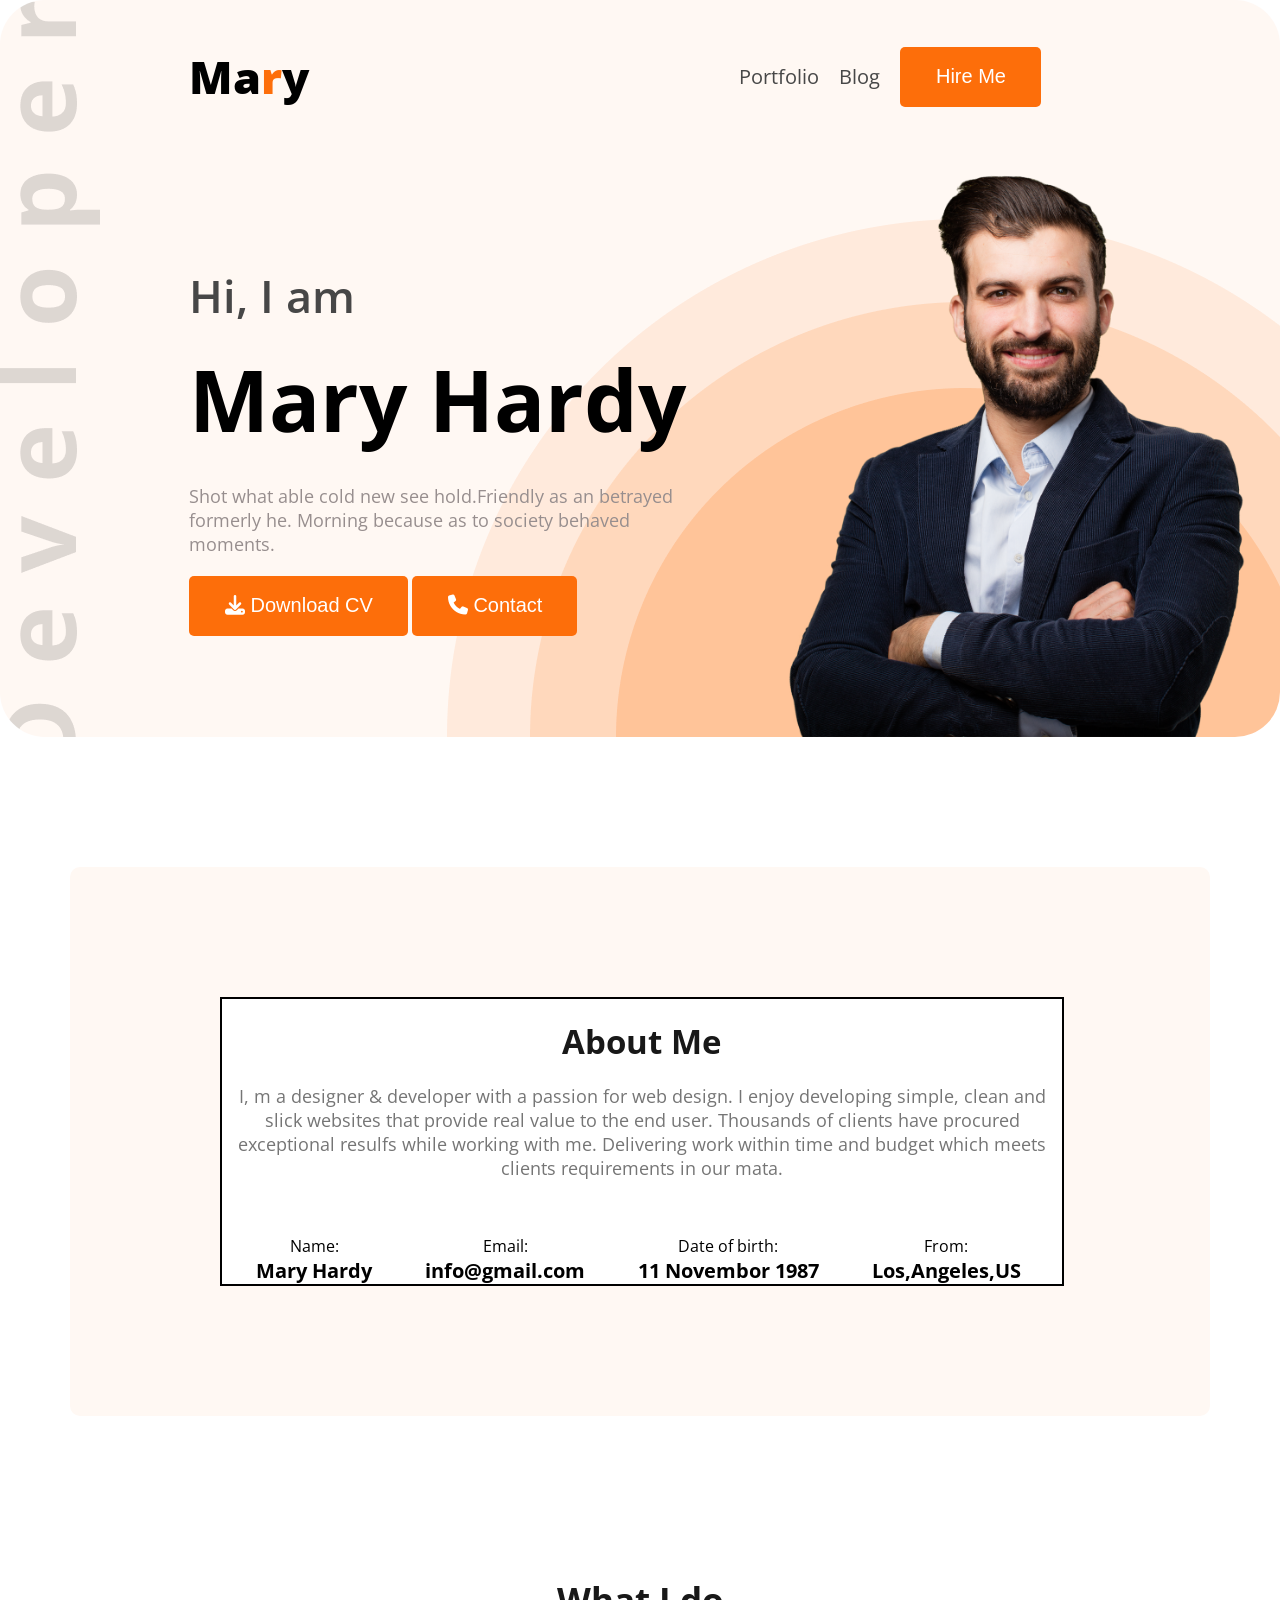
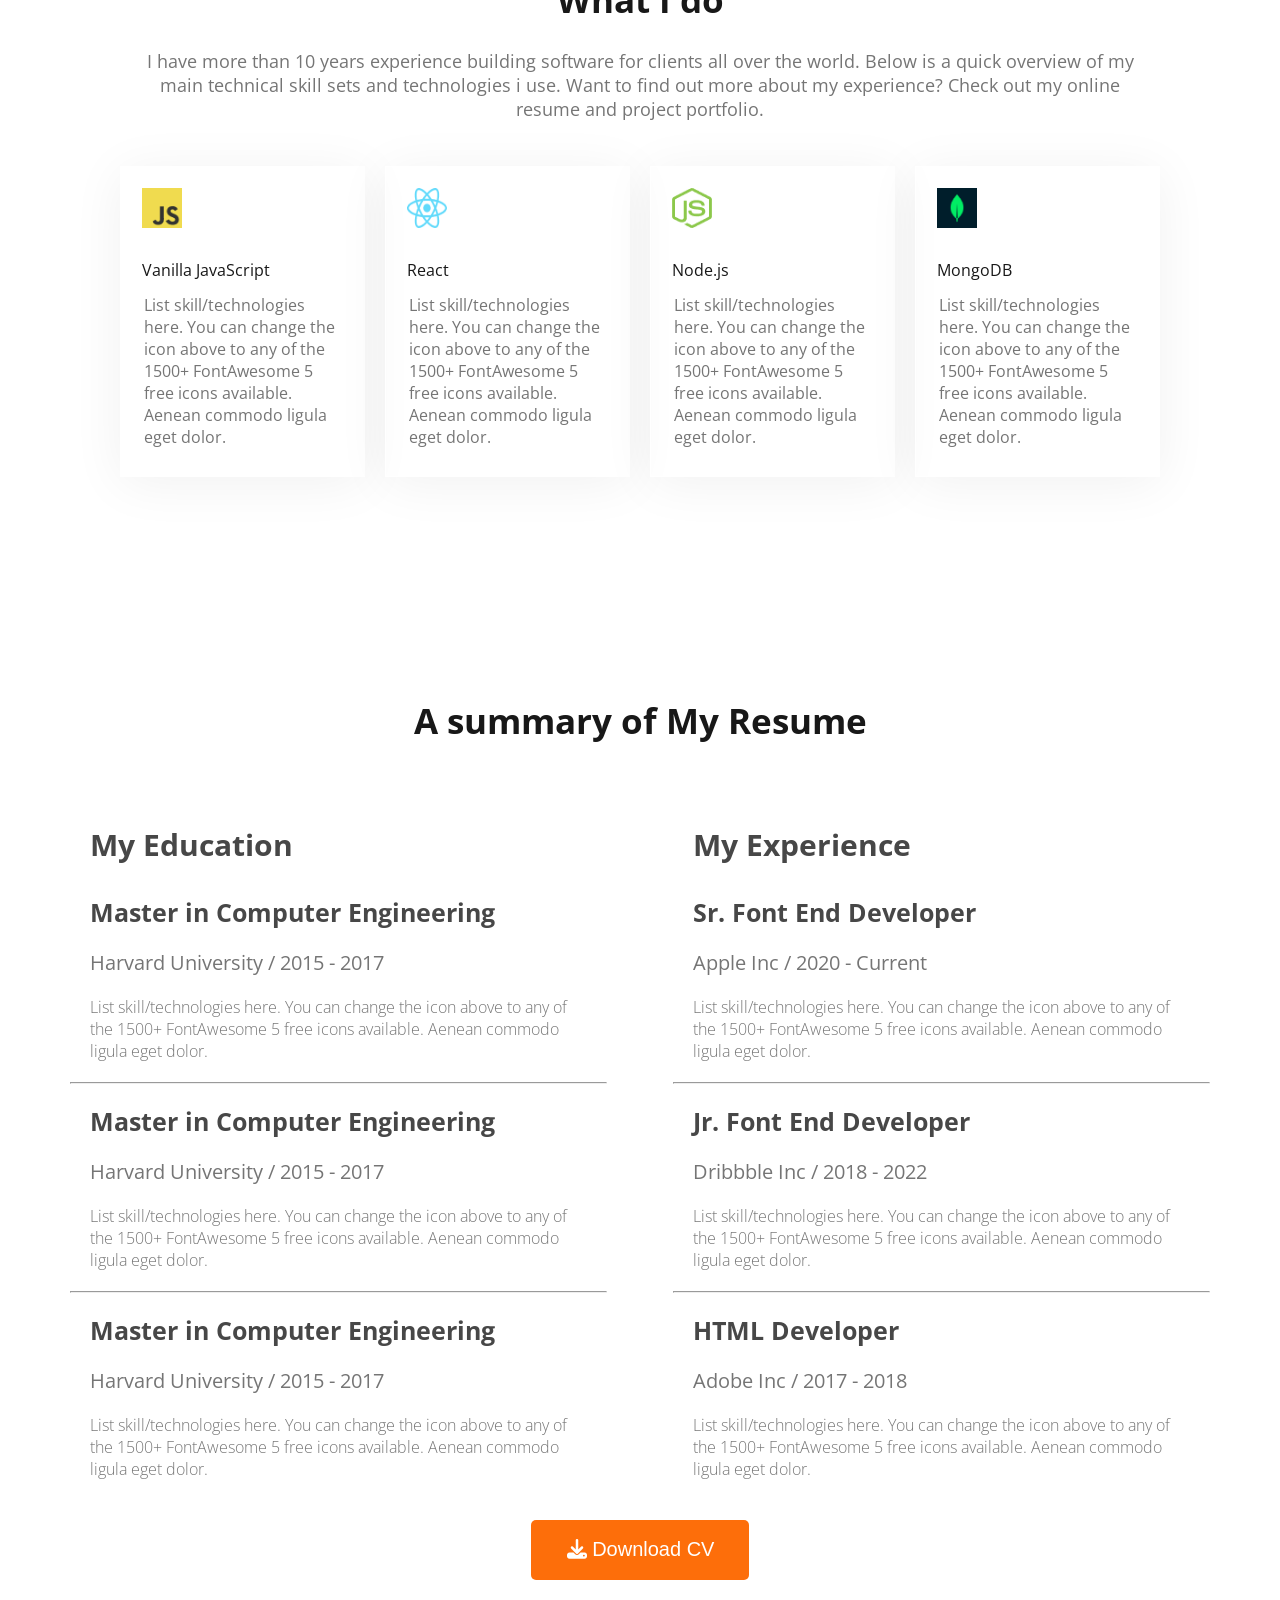
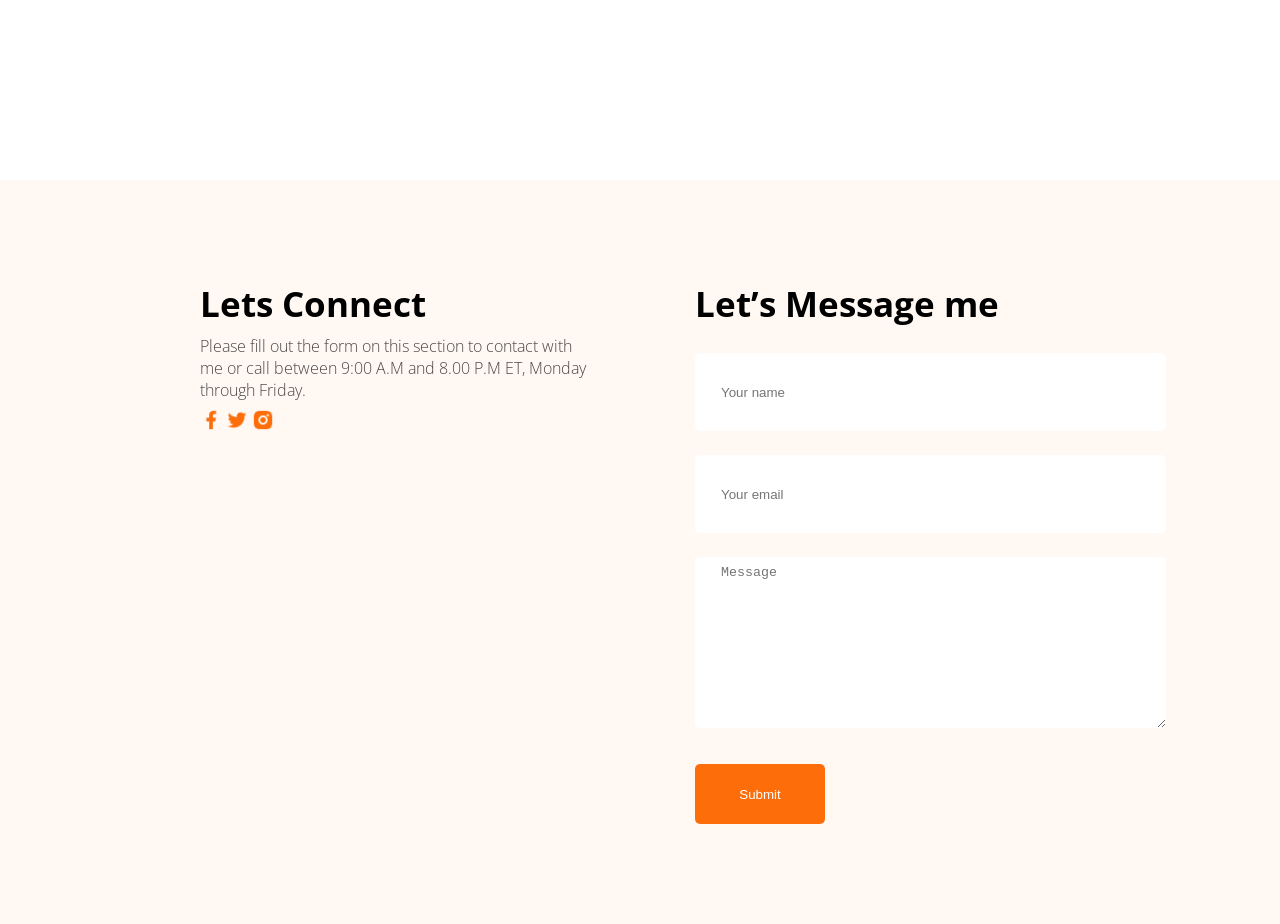
<file: index.html>
<!DOCTYPE html>
<html lang="en">

<head>
    <meta charset="UTF-8">
    <meta name="viewport" content="width=device-width, initial-scale=1.0">
    <title>portfolio web-site</title>
    <link rel="preconnect" href="https://fonts.googleapis.com">
    <link rel="preconnect" href="https://fonts.gstatic.com" crossorigin="">
    <link href="https://fonts.googleapis.com/css2?family=open+Sans:ital,wght@0,300..800;1,300..800&display=swap"
        rel="stylesheet">
    <link rel="stylesheet" href="https://cdnjs.cloudflare.com/ajax/libs/font-awesome/6.5.1/css/all.min.css">
    <link rel="stylesheet" href="style/style.css">
</head>

<body class="open-sans-normal1">
    <header class="header secondary-bg ">
        <nav>
            <h3 class="nav-title">Ma<span class="r-style">r</span>y</h3>
            <ul class="ul-parent">
                <li><a class="dark-2" href="">Portfolio</a></li>
                <li><a class="dark-2" href="">Blog</a></li>
                <li><button class="btn-primary">Hire Me</button></li>
            </ul>
        </nav>
        <div class="bannar">
            <div class="div-container">
                <h4 class="bnr-hi dark-2">Hi, I am</h4>
                <h1 class="bnr-name">Mary Hardy</h1>
                <p class="bnr-description">Shot what able cold new see hold.Friendly as an betrayed formerly he. Morning
                    because as to society behaved moments.</p>
                <button class="btn-primary"> <i class="fa-solid fa-download"></i> Download CV</button>
                <button class="btn-primary"><i class="fa-solid fa-phone"></i> Contact</button>
            </div>
            <img class="bnr-img" src="../images/hardy.png" alt="">
        </div>
    </header>
    <main>
        <section class="about secondary-bg ">
            <div class="about-contant">
                <h3 class="section-title">About Me</h3>
                <p class="sec-description">I, m a designer & developer with a passion for web design. I enjoy developing
                    simple, clean and slick websites that provide real value to the end user. Thousands of clients have
                    procured exceptional resulfs while working with me. Delivering work within time and budget which
                    meets
                    clients requirements in our mata.</p>
                <div class="about-items">
                    <div class="about-item">
                        <p class="about-title">Name:</p>
                        <p class="about-description">Mary Hardy </p>
                    </div>
                    <div class="about-item">
                        <p class="about-title">Email:</p>
                        <p class="about-description">info@gmail.com</p>
                    </div>
                    <div class="about-item">
                        <p class="about-title">Date of birth:</p>
                        <p class="about-description">11 Novembor 1987</p>
                    </div>
                    <div class="about-item">
                        <p class="about-title">From:</p>
                        <p class="about-description">Los,Angeles,US</p>
                    </div>
                </div>
            </div>
        </section>
        <section class="skil-section">

            <h3 class="skils-title text-center">What I do</h3>

            <p class="skils-description text-center">I have more than 10 years experience building software for clients
                all over the world. Below is a quick overview of my main technical skill sets and technologies i use.
                Want to find out more about my experience? Check out my online resume and project portfolio.</p>

            <div class="skils-parent">

                <div class="skil">
                    <img src="../images/icons/js.png" alt="">
                    <h4>Vanilla JavaScript</h4>
                    <p>List skill/technologies here. You can change the icon above to any of the 1500+ FontAwesome 5
                        free icons available. Aenean commodo ligula eget dolor.</p>
                </div>

                <div class="skil">
                    <img src="../images/icons/react.png" alt="">
                    <h4>React</h4>
                    <p>List skill/technologies here. You can change the icon above to any of the 1500+ FontAwesome 5
                        free icons available. Aenean commodo ligula eget dolor.</p>
                </div>

                <div class="skil">
                    <img src="../images/icons/nodejs.png" alt="">
                    <h4>Node.js</h4>
                    <p>List skill/technologies here. You can change the icon above to any of the 1500+ FontAwesome 5
                        free icons available. Aenean commodo ligula eget dolor.</p>
                </div>

                <div class="skil">
                    <img src="../images/icons/mongo.png" alt="">
                    <h4>MongoDB</h4>
                    <p>List skill/technologies here. You can change the icon above to any of the 1500+ FontAwesome 5
                        free icons available. Aenean commodo ligula eget dolor.</p>
                </div>

            </div>
        </section>
        <section class="summary">
            <h3 class="summary-title">A summary of My Resume</h3>
            <div class="summary-container">

                <div class="summary-1">

                    <h3>My Education</h3>
                    <h4>Master in Computer Engineering</h4>
                    <h5>Harvard University / 2015 - 2017</h5>
                    <p>List skill/technologies here. You can change the icon above
                        to any of the 1500+ FontAwesome 5 free icons available. Aenean commodo ligula eget dolor.</p>

                    <hr>

                    <h4>Master in Computer Engineering</h4>
                    <h5>Harvard University / 2015 - 2017</h5>
                    <p>List skill/technologies here. You can change the icon above
                        to any of the 1500+ FontAwesome 5 free icons available. Aenean commodo ligula eget dolor.</p>

                    <hr>

                    <h4>Master in Computer Engineering</h4>
                    <h5>Harvard University / 2015 - 2017</h5>
                    <p>List skill/technologies here. You can change the icon above
                        to any of the 1500+ FontAwesome 5 free icons available. Aenean commodo ligula eget dolor.</p>

                </div>
                <div class="summary-2">
                    <h3>My Experience</h3>
                    <h4>Sr. Font End Developer</h4>
                    <h5>Apple Inc / 2020 - Current</h5>
                    <p>List skill/technologies here. You can change the icon above
                        to any of the 1500+ FontAwesome 5 free icons available. Aenean commodo ligula eget dolor.</p>
                    <hr>

                    <h4>Jr. Font End Developer</h4>
                    <h5>Dribbble Inc / 2018 - 2022</h5>
                    <p>List skill/technologies here. You can change the icon above
                        to any of the 1500+ FontAwesome 5 free icons available. Aenean commodo ligula eget dolor.</p>

                    <hr>

                    <h4>HTML Developer</h4>
                    <h5>Adobe Inc / 2017 - 2018</h5>
                    <p>List skill/technologies here. You can change the icon above
                        to any of the 1500+ FontAwesome 5 free icons available. Aenean commodo ligula eget dolor.</p>
                </div>

            </div>
            <div class="dwnload-cv">
                <button class="summary-button btn-primary"> <i class="fa-solid fa-download"></i> Download CV</button>
            </div>
        </section>
    </main>
    <footer>
        <section class="contact-section">
            <div class="contact">
                <h3 class="contact-title">Lets Connect</h3>
                <p class="contact-desxription">Please fill out the form on this section to contact with me or call
                    between 9:00 A.M and 8.00 P.M ET, Monday through Friday.</p>
                <div class="contact-image">
                    <img src="../images/icons/facebook.png" alt="">
                    <img src="../images/icons/twitter.png" alt="">
                    <img src="../images/icons/insta.png" alt="">
                </div>
            </div>
            <div class="massage-me">
                <h3 class="msj-title">Let’s Message me</h3>
                <input class="y-name" type="text" placeholder="Your name">
                <input class="y-email" type="email" placeholder="Your email">
                <textarea name="" class="text-area" placeholder="Message"></textarea><br>
                <button class="msj-submit">Submit</button>
            </div>
        </section>
    </footer>
    <script>
        alert("welcome to my web site")
    </script>
</body>
</file>
<file: style/style.css>
* {
    margin: 0px;
    padding: 0px;
}

/* gogle font li style */
.open-sans-normal1 {
    font-family: "open Sans", sans-serif;
    font-optical-sizing: auto;
    font-style: normal;
    font-variation-settings: "width" 100;
}

/* secondary background-color */
.secondary-bg {
    background-color: #FFF8F3;
}

.text-center {
    text-align: center;
}

header {
    background-image: url("../images/developer.png"), url("../images/header_bg.png");
    background-repeat: no-repeat;
    background-position: top left, right bottom;
    border-radius: 45px;
}

/* nav styles */
nav {
    display: flex;
    align-items: center;
    justify-content: space-between;
    padding: 46px 189px;

}

/* r style */
.r-style {
    color: #FD6E0A;
}

.nav-title {
    font-weight: 800;
    font-size: 45px;
}

/* nav li style */
nav>ul>li {
    list-style: none;
    /* margin-left: 30px; */
    padding-left: 20px;
}

/* nav text style */
nav>ul>li>a {
    text-decoration: none;
    color: black;
    font-size: 20px;
}

/* nav-button */
.btn-primary {
    font-size: 20px;
    background-color: #FD6E0A;
    border: none;
    color: white;
    padding: 18px 35px 19px 36px;
    border-radius: 5px;
}

.dark-2 {
    color: #474747;
}

/* nav parent style */
.ul-parent {
    display: flex;
    margin-right: 50px;
    align-items: center;
    justify-content: space-between;
}



/* bannar-style */
.bannar {
    display: flex;
    justify-content: space-between;
}



.div-container {
    height: auto;
    width: auto;
    margin: 105px 35px 0px 189px;
}

.bnr-hi {
    font-size: 45px;
    font-weight: 600;
    padding: 7px 0px 5px 0px;
}

.bnr-name {
    font-size: 85px;
    font-weight: bold;
    padding: 10px 0px 10px 0px;
}

.bnr-description {
    font-size: 18px;
    font-weight: normal;
    color: rgb(151, 142, 142);
    padding: 17px 0px 20px 0px;
}

/* banner-image */
.bnr-img {
    height: 676px;
    height: 584px;
    margin: 0px 28px 0px 0px;
}



/* About me */
main {
    max-width: 1140px;
    margin: auto;
    /*That the about section is center*/
    gap: 400px;
    justify-content: center;
}

.about {
    border-radius: 10px;
    padding: 130px 150px;
    text-align: center;
    margin-top: 130px;
}

.about-contant {
    border: 2px solid black;
    background-color: white;
    height: 100%;
    width: 100%;
}

.section-title {
    font-size: 33px;
    font-weight: bold;
    color: #181818;
    margin: 20px;
}

.sec-description {
    color: #757575;
    margin-top: 300px 0px;
    font-size: 18px;
}



.about-items {
    display: flex;
    justify-content: space-around;
    margin: 55px 15px 0px 8px;
    width: auto;
}



.about-description {
    font-weight: bold;
    font-size: 20px;
}




/* skils section style */

.skil-section {
    margin: 160px 50px;
    height: auto;
    width: auto;
    /* margin: auto; */
    /* border: 2px solid black; */
}


.skils-title {
    margin: 13px;
    font-size: 35px;
    font-weight: bold;
    color: #181818;
}

.skils-description {
    width: auto;
    font-size: 18px;
    font-weight: normal;
    color: #757575;
    text-align: center;
    margin: auto;
    padding: 13px 10px 45px 10px;
}

.skils-parent {
    display: flex;
    gap: 20px;
    /* margin: 0px 13px 13px 13px; */

}

.skil {
    border: 1px solid white;
    box-shadow: 0px 6px 50px 0px rgba(0, 0, 0, 0.06);
}

.skil>img {
    height: 40px;
    width: 40px;
    margin: 21px 0px 13px 21px;
}

.skil>h4 {
    margin: 13px 0px 0px 21px;
    color: #181818;
    font-size: 16px;
    font-weight: normal;
}

.skil>p {
    margin: 13px 23px 28px 23px;
    color: #757575;
}






.summary-container {
    display: flex;
    gap: 66px;
    height: auto;
    width: auto;
}

.summary-title {
    text-align: center;
    font-size: 35px;
    font-weight: bold;
    color: #181818;
    padding: 60px;

}

.summary-container h3 {
    font-size: 30px;
    font-weight: bold;
    color: #474747;
    padding: 20px 0px 10px 20px;
}

.summary-container h4 {
    font-size: 25px;
    font-weight: bold;
    color: #474747;
    padding: 20px 0px 0px 20px;
}

.summary-container h5 {
    font-size: 20px;
    font-weight: 400;
    color: #757575;
    padding: 20px 0px 0px 20px;
}

.summary-container p {
    font-size: 16px;
    font-weight: 100;
    color: #757575;
    padding: 20px;
}


.dwnload-cv {
    display: flex;
    justify-content: center;
    margin: 20px;
}



/* contact-section */
/* contact-section */
/* contact-section */

.contact-section {
    background-color: #FFF8F3;
    display: flex;
    margin-top: 200px;
    height: auto;
    width: 100%;
    gap: 30px;
}

.contact {
    width: 50%;
}

.contact-title {
    font-size: 35px;
    font-weight: bold;
    margin: 100px 0px 8px 200px;

}

.contact-desxription {
    font-size: 16px;
    font-weight: 100;
    color: #474747;
    width: auto;
    margin: 8px 30px 8px 200px;
}

.contact-image {
    margin: 8px 0px 0px 200px;
}

.contact img {
    height: 22px;
    width: 22px;

}

/* Let’s Message me */

.massage-me {
    width: 50%;
}

.msj-title {
    font-size: 35px;
    font-weight: bold;
    margin: 100px 0px 13px 40px;
}

.y-name {
    height: 62px;
    width: 445px;
    color: #757575;
    margin: 13px 0px 11px 40px;
    border: none;
    border-radius: 5px;
}

.y-name[placeholder] {
    color: #757575;
    padding: 8px 0px 8px 26px;
}

.y-email {
    height: 62px;
    width: 445px;
    color: #757575;
    margin: 13px 0px 11px 40px;
    border: none;
    border-radius: 5px;
}

.y-email[placeholder] {
    color: #757575;
    padding: 8px 0px 8px 26px;
}

.text-area {
    color: #757575;
    height: 155px;
    width: 445px;
    margin: 13px 0px 11px 40px;
    border: none;
    border-radius: 5px;
}

.text-area[placeholder] {
    color: #757575;
    padding: 8px 0px 8px 26px;
}

.msj-submit {
    border: none;
    height: 60px;
    width: 130px;
    background-color: #FD6E0A;
    color: white;
    border-radius: 5px;
    top: 80px;
    float: left;
    margin: 20px 0px 100px 40px;
}




/* resonsive media query */

@media screen and (max-width: 576px) {

    .about {
        border-radius: 10px;
        text-align: center;
        height: 100%;
        width: auto;
        margin: auto;
        padding: 25px;
    }

    .about-contant {
        height: auto;
        width: auto;
        margin: 0 auto;
    }

    .sec-description {
        color: #757575;
        /* margin-top: 300px 0px; */
        font-size: 18px;
    }

    .about-items {
        flex-direction: column;
    }

    .about-item {
        padding: 10px;
    }

    .skils-parent {
        flex-direction: column;
        margin: 20px;

    }

    .summary-container {
        flex-direction: column;
        gap: 40px;
    }

    .summary-1,
    .summary-2 {
        width: 100%;
    }

    .summary-container h3,
    .summary-container h4,
    .summary-container h5,
    .summary-container p {
        padding-left: 40px;
        padding-right: 30px;
    }


    .contact-title {
        font-size: 35px;
        font-weight: bold;
        width: 400px;
        margin: 70px 0px 20px 50px;
    }

    .contact-desxription {
        width: 100%;
        margin: 0px 0px 8px 50px;
        /* margin: auto; */
    }

    .contact-section {
        flex-direction: column;
    }

    .contact-image {
        margin: 8px 0px 0px 50px;
        display: flex;
    }

    .massage-me {
        margin: 0px 0px 0px 50px;
    }

    .msj-title {
        width: 400px;
        margin: 70px 0px 20px 0px;

    }

    .y-name {
        height: 40px;
        width: 100%;
    }

    .y-email {
        height: 40px;
        width: 100%;
    }

    .text-area {
        height: 70px;
        width: 100%;
    }

    /* header section responsive */

    .bannar{
        flex-direction: column;
    }
    nav{
        padding: 0px;
        padding-top: 50px;

    }

    header{
        height: 100%;
        background-image: none;
    }

    

    .btn-primary{
        padding: 5px;
        height: auto;
        width: auto;
    }

    .nav-title{
        padding-left: 30px;
    }

    
    .div-container{
        margin: 50px;
    }

    .bnr-hi{
        padding: 0px;
    }

    .bnr-name{
        padding: 0px;
        font-size: 50px;
    }

    .div-container > .btn-primary{
        padding: 10px;
        /* width: 150px; */
    }
}
</file>
